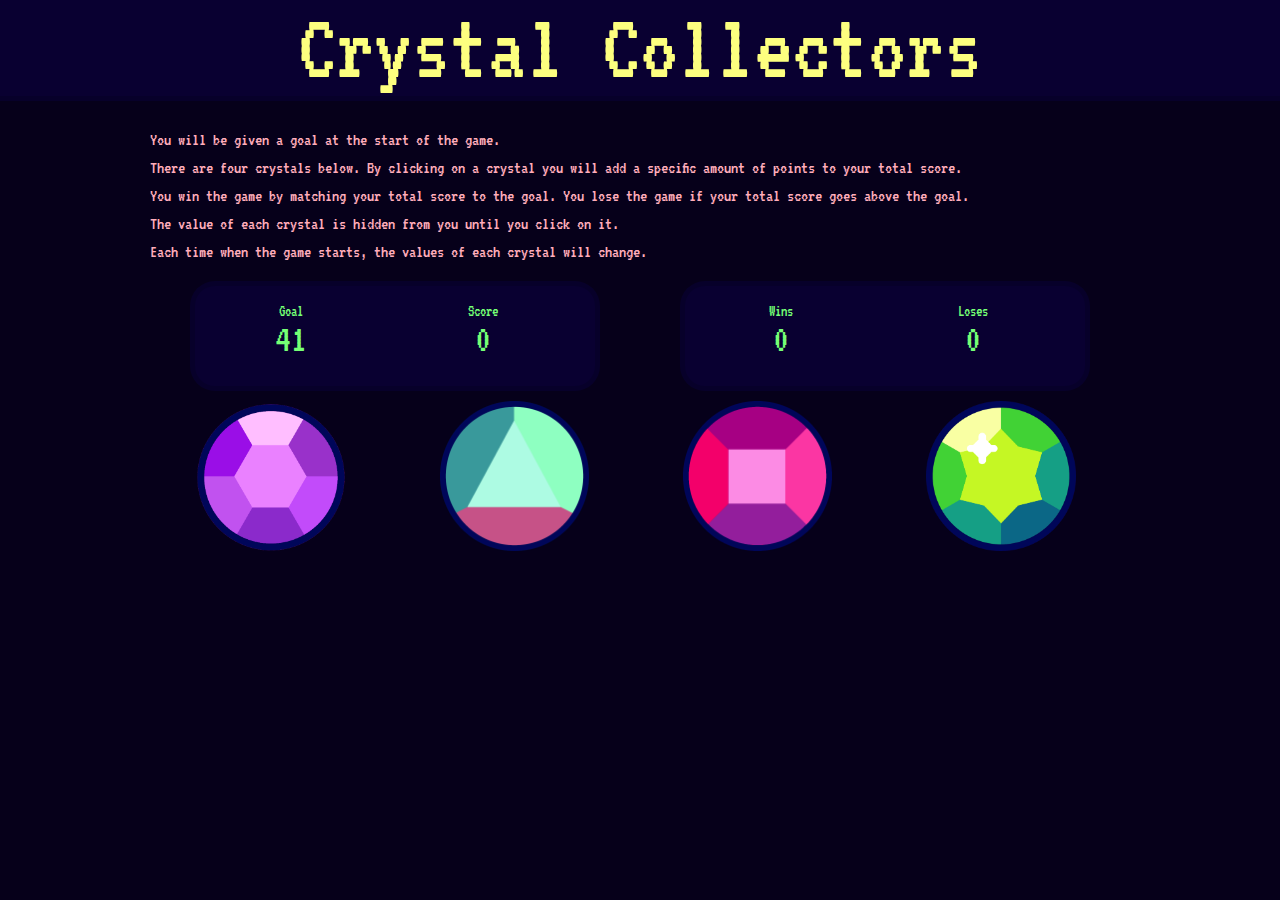
<file: index.html>
<!DOCTYPE html>
<html>

<head>
    <meta charset="utf-8" />
    <meta http-equiv="X-UA-Compatible" content="IE=edge">
    <title>Crystal Collectors</title>
    <meta name="viewport" content="width=device-width, initial-scale=1">
    <link rel="icon" type="image/png" href="assets/images/gemCart.png">
    <link rel="stylesheet" type="text/css" media="screen" href="assets/css/reset.css" />
    <link rel="stylesheet" type="text/css" media="screen" href="assets/css/style.css" />
    <style>
        @import url('https://fonts.googleapis.com/css?family=East+Sea+Dokdo|VT323');
    </style>
    <script src="https://cdnjs.cloudflare.com/ajax/libs/jquery/3.2.1/jquery.min.js"></script>
    <script src="assets/javascript/game.js"></script>
</head>

<body>

    <header>
        <h1>Crystal Collectors</h1>
    </header>
    <div class="container">
        <div class="rules">
            <p>You will be given a goal at the start of the game.</p>
            <p>There are four crystals below. By clicking on a crystal you will add a specific amount of points to your total
                score.
            </p>
            <p>You win the game by matching your total score to the goal. You lose the game if your total score goes
                above the goal.</p>
            <p>The value of each crystal is hidden from you until you click on it.</p>
            <p>Each time when the game starts, the values of each crystal will change.</p>
        </div>
        <div class="board">
            <div class="display">
                <h2>Goal</h2>
                <p id="goal"></p>
            </div>
            <div class="display">
                <h2>Score</h2>
                <p id="score"></p>
            </div>
        </div>
        <div class="board">
            <div class="display">
                <h2>Wins</h2>
                <p>
                    <span id="wins"></span>
                </p>
            </div>
            <div class="display">
                <h2>Loses</h2>
                <p>
                    <span id="loses"></span>
                </p>
            </div>
        </div>
        <div class="crystals">
            <img src="assets/images/PurpleGem.png" id="1" alt="Purple Gem">
            <img src="assets/images/TriGem.png" id="2" alt="Tri Gem">
            <img src="assets/images/RubyGem.png" id="3" alt="Ruby Gem">
            <img src="assets/images/StarGem.png" id="4" alt="Star Gem">
        </div>
    </div>
</body>

</html>
</file>
<file: assets/css/style.css>
body {
    background-color: rgb(6, 0, 26);
}

header {
    background-color: rgba(38, 0, 255, 0.103);
    border-bottom: 5px solid rgba(0, 0, 0, 0.137);
}

h1 {
    text-align: center;
    color: rgb(253, 255, 127);
    font-family: 'VT323', monospace;
    font-size: 6em;
    padding: 0 0 10x 0;
}

h2 {
    color: rgb(117, 255, 117);
    font-family: 'VT323', monospace;
}

.container {
    width: 980px;
    margin: 30px auto;
}

.rules p {
    color: rgb(255, 173, 186);
}

p {
    color: rgb(117, 255, 117);
    font-family: 'VT323', monospace;
    font-size: 18px;
    padding: 0 0 10px 0;
}

.board {
    background-color: rgba(38, 0, 255, 0.103);
    width: 400px;
    padding: 17px 0;
    text-align: center;
    float: left;
    margin: 10px 40px;
    border: 5px solid rgba(0, 0, 0, 0.137);
    border-radius: 25px;
}

.display p,
#score {
    font-size: 40px;
}

.crystals {
    clear: both;
    margin: 0 0 10px 0;
}

img {
    height: 150px;
    padding: 0 45px;
}






.display {
    width: 48%;
    margin: auto;
    float: left;
}
</file>
